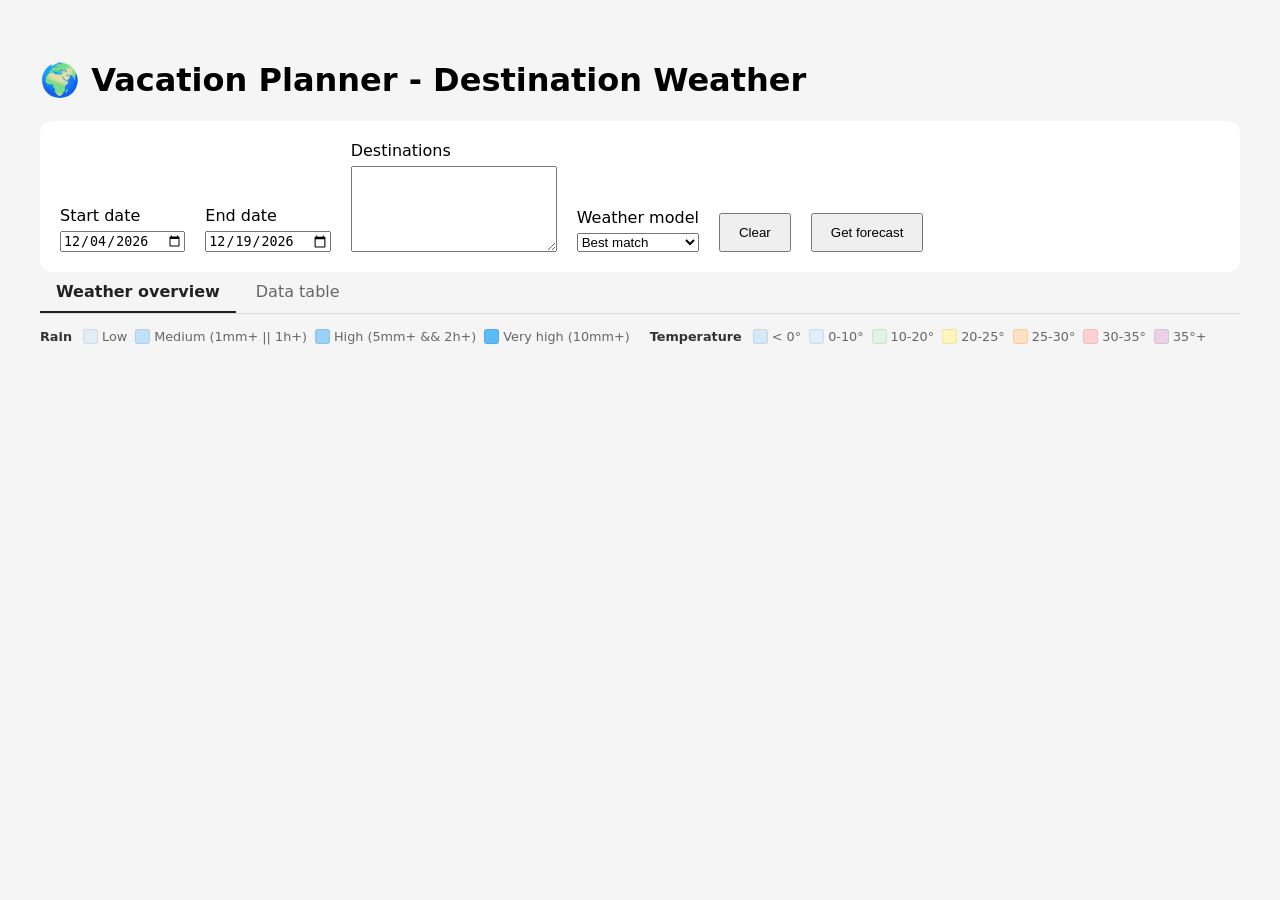
<file: index.html>
<!DOCTYPE html>
<html lang="en">

<head>
    <meta charset="UTF-8">
    <meta name="viewport" content="width=device-width, initial-scale=1.0">

    <title>Vacation Planner - Destination Weather</title>

    <link rel="stylesheet" href="app/style.css">
</head>

<body>

    <main>

        <h1>🌍 Vacation Planner - Destination Weather</h1>

        <section class="controls">

            <label>
                Start date
                <input type="date" id="start-date">
            </label>

            <label>
                End date
                <input type="date" id="end-date">
            </label>

            <label>
                Destinations
                <textarea id="destinations"></textarea>
            </label>
            <label>
                Weather model
                <select id="weather-model">
                    <option value="best_match">Best match</option>
                    <option value="ecmwf_ifs">ECMWF IFS</option>
                    <option value="dwd_icon_seamless">DWD ICON</option>
                    <option value="meteofrance_seamless">Météo-France</option>
                    <option value="knmi_seamless">KNMI</option>
                    <option value="dmi_seamless">DMI</option>
                </select>
            </label>
            <button type="button" id="clear">
                Clear
            </button>
            <button id="load-weather">
                Get forecast
            </button>

        </section>

        <div id="status"></div>

        <section class="results">

            <div class="tabs">
                <button type="button" class="tab-button active" data-tab="matrix-tab">
                    Weather overview
                </button>
                <button type="button" class="tab-button" data-tab="dataframe-tab">
                    Data table
                </button>
            </div>
            <!-- New weather matrix -->
            <div id="matrix-tab" class="tab-content active">
                <div class="weather-legend">

                    <div class="legend-section">
                        <span class="legend-title">Rain</span>

                        <span>
                            <i class="legend-color rain-low"></i>
                            Low
                        </span>

                        <span>
                            <i class="legend-color rain-medium"></i>
                            Medium (1mm+ || 1h+)
                        </span>

                        <span>
                            <i class="legend-color rain-high"></i>
                            High (5mm+ && 2h+)
                        </span>

                        <span>
                            <i class="legend-color rain-very-high"></i>
                            Very high (10mm+)
                        </span>
                    </div>

                    <div class="legend-section">
                        <span class="legend-title">Temperature</span>

                        <span>
                            <i class="legend-color temp-freezing"></i>
                            &lt; 0°
                        </span>

                        <span>
                            <i class="legend-color temp-cold"></i>
                            0-10°
                        </span>

                        <span>
                            <i class="legend-color temp-cool"></i>
                            10-20°
                        </span>

                        <span>
                            <i class="legend-color temp-mild"></i>
                            20-25°
                        </span>

                        <span>
                            <i class="legend-color temp-warm"></i>
                            25-30°
                        </span>

                        <span>
                            <i class="legend-color temp-hot"></i>
                            30-35°
                        </span>

                        <span>
                            <i class="legend-color temp-extreme"></i>
                            35°+
                        </span>
                    </div>

                </div>
                <div class="results-header">
                    <span id="results-summary"></span>
                </div>

                <div class="table-wrapper">
                    <table id="weather-table">
                        <thead id="weather-table-head"></thead>
                        <tbody id="weather-table-body"></tbody>
                    </table>
                </div>
            </div>

            <!-- Existing dataframe-style output -->
            <div id="dataframe-tab" class="tab-content">
                <div class="table-wrapper">
                    <table id="dataframe-table">
                        <thead id="dataframe-table-head"></thead>
                        <tbody id="dataframe-table-body"></tbody>
                    </table>
                </div>
            </div>
        </section>

    </main>

    <script src="app/app.js"></script>

</body>

</html>
</file>
<file: app/style.css>
body {
    font-family: system-ui, sans-serif;
    margin: 0;
    padding: 40px;
    background: #f5f5f5;
}

main {
    max-width: 1400px;
    margin: auto;
}

.controls {
    background: white;
    padding: 20px;
    border-radius: 12px;
    display: flex;
    gap: 20px;
    align-items: end;
    flex-wrap: wrap;
}

label {
    display: flex;
    flex-direction: column;
    gap: 6px;
}

textarea {
    width: 200px;
    height: 80px;
}

button {
    padding: 10px 18px;
    cursor: pointer;
}


.tabs {
    display: flex;
    gap: 4px;
    border-bottom: 1px solid #ddd;
    margin-bottom: 15px;
}

.tab-button {
    border: none;
    background: transparent;
    padding: 10px 16px;
    cursor: pointer;
    font: inherit;
    color: #666;
    border-bottom: 2px solid transparent;
}

.tab-button:hover {
    color: #222;
}

.tab-button.active {
    color: #222;
    border-bottom-color: #222;
    font-weight: 600;
}

.tab-content {
    display: none;
}

.tab-content.active {
    display: block;
}


/* Matrix frame styles */
#weather-table {
    border-collapse: separate;
    border-spacing: 0;
    width: max-content;
    min-width: 100%;
    background: white;
}

#weather-table th,
#weather-table td {
    padding: 10px 12px;
    text-align: center;
    border-right: 1px solid #eee;
    border-bottom: 1px solid #eee;
    white-space: nowrap;
}

#weather-table thead th {
    background: #f5f5f5;
    font-weight: 600;
    position: sticky;
    top: 0;
    z-index: 2;
}

#weather-table th.destination,
#weather-table td.destination {
    position: sticky;
    left: 0;
    z-index: 3;
    text-align: left;
    min-width: 150px;
    background: white;
}

#weather-table thead th.destination {
    z-index: 4;
    background: #f5f5f5;
}

.date-header {
    min-width: 75px;
}

.date-day {
    font-size: 0.8rem;
    color: #666;
}

.date-number {
    font-size: 0.95rem;
}

.weather-cell {
    min-width: 75px;
}

.weather-icon {
    font-size: 1.5rem;
    line-height: 1.2;
}

.temperature {
    margin-top: 4px;
    font-size: 0.9rem;
    font-weight: 600;
}

.rain-probability {
    margin-top: 3px;
    font-size: 0.75rem;
    color: #666;
}

.rain-low {
    background: #e3edf8;
}

.rain-medium {
    background: #c1e1fb;
}

.rain-high {
    background: #99d1f7;
}

.rain-very-high {
    background: #5cbaf8;
}

.temp-freezing {
    background: #d6e9f8;
}

.temp-cold {
    background: #dceffc;
}

.temp-cool {
    background: #dff3e6;
}

.temp-mild {
    background: #fff6b8;
}

.temp-warm {
    background: #ffe1bf;
}

.temp-hot {
    background: #ffd0d0;
}

.temp-extreme {
    background: #ead1e8;
}

.weather-legend {
    display: flex;
    flex-wrap: wrap;
    gap: 20px;
    margin-bottom: 12px;
    font-size: 0.8rem;
    color: #666;
}

.legend-section {
    display: flex;
    align-items: center;
    flex-wrap: wrap;
    gap: 8px;
}

.legend-title {
    font-weight: 600;
    color: #333;
    margin-right: 3px;
}

.legend-section span:not(.legend-title) {
    display: flex;
    align-items: center;
    gap: 4px;
}

.legend-color {
    width: 13px;
    height: 13px;
    border-radius: 3px;
    display: inline-block;
    border: 1px solid rgba(0, 0, 0, 0.08);
}

/* Data frame styles */

#dataframe-tab .table-wrapper {
    overflow: auto;
    max-height: 70vh;
    border: 1px solid #ddd;
    border-radius: 10px;
    background: white;
}

#dataframe-table {
    width: max-content;
    min-width: 100%;
    border-collapse: separate;
    border-spacing: 0;
    font-size: 0.9rem;
}

/* Header */

#dataframe-table thead th {
    position: sticky;
    top: 0;
    z-index: 2;

    padding: 11px 14px;

    background: #f5f5f5;
    color: #333;

    font-weight: 600;
    text-align: left;

    border-bottom: 2px solid #ddd;
    border-right: 1px solid #e5e5e5;

    white-space: nowrap;
}

/* Body */

#dataframe-table tbody td {
    padding: 9px 14px;

    border-bottom: 1px solid #eee;
    border-right: 1px solid #eee;

    white-space: nowrap;
}

/* Alternating rows */

#dataframe-table tbody tr:nth-child(even) td {
    background: #fafafa;
}

/* Hover */

#dataframe-table tbody tr:hover td {
    background: #f1f5f9;
}

/* Numeric columns */

#dataframe-table th:nth-child(n+6),
#dataframe-table td:nth-child(n+6) {
    text-align: right;
}

/* Destination */

#dataframe-table th:first-child,
#dataframe-table td:first-child {
    position: sticky;
    left: 0;
    z-index: 1;

    min-width: 140px;

    text-align: left;

    background: white;
    font-weight: 600;
}

/* Sticky destination + header */

#dataframe-table thead th:first-child {
    z-index: 3;
    background: #f5f5f5;
}

/* Preserve alternating background on sticky destination */

#dataframe-table tbody tr:nth-child(even) td:first-child {
    background: #fafafa;
}

#dataframe-table tbody tr:hover td:first-child {
    background: #f1f5f9;
}
</file>
